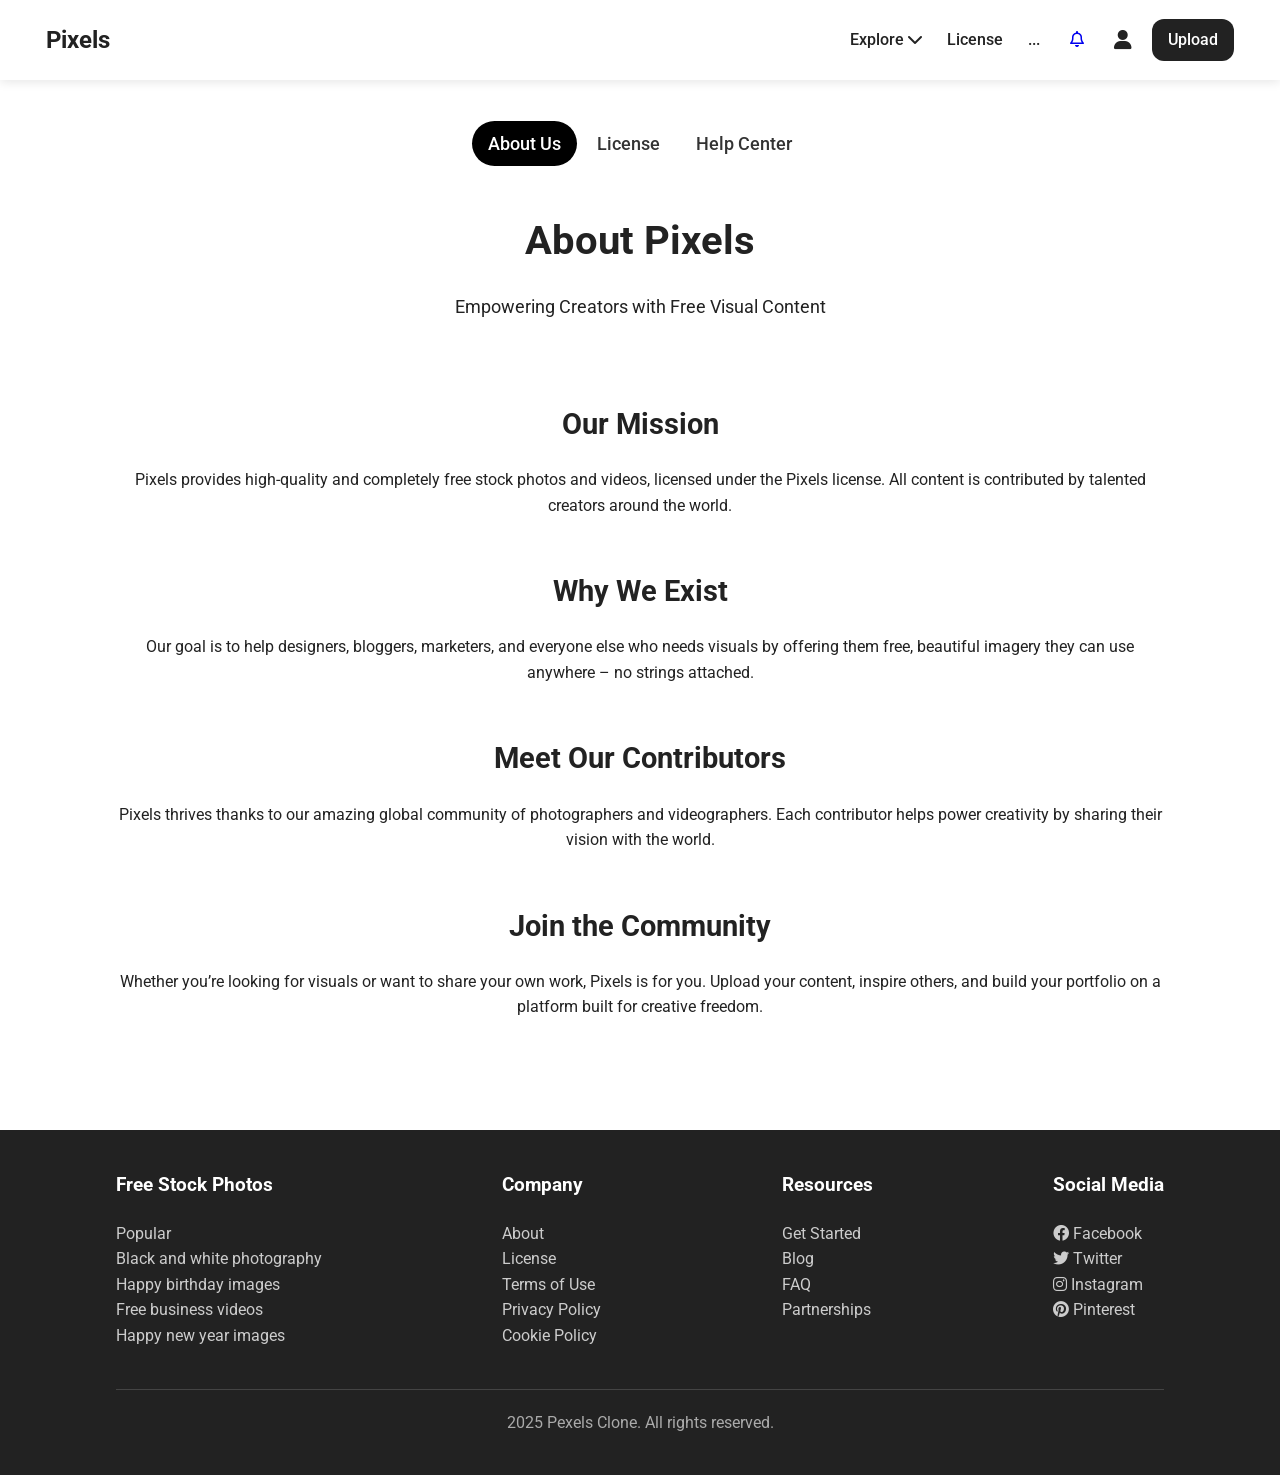
<file: about.html>
<!-- about.html -->
<!DOCTYPE html>
<html lang="en">
  <head>
    <meta charset="UTF-8" />
    <meta name="viewport" content="width=device-width, initial-scale=1.0" />
    <title>About Us - Pixels</title>
    <link rel="stylesheet" href="css/styles2.css" />
    <link
      rel="stylesheet"
      href="https://cdnjs.cloudflare.com/ajax/libs/font-awesome/6.0.0/css/all.min.css"
    />
    <link
      href="https://fonts.googleapis.com/css2?family=Roboto&display=swap"
      rel="stylesheet"
    />
  </head>
  <body>
    <nav class="navbar">
      <div class="nav-container">
        <a href="index.html" class="nav-logo">Pixels</a>

        <div class="nav-main-content">
          <div class="nav-links" id="navLinks">
            <div class="nav-item with-dropdown">
              <a href="#" class="nav-link">
                Explore <i class="fas fa-chevron-down"></i>
              </a>
              <div class="dropdown-menu">
                <a href="#">Discover Photos</a>
                <a href="#">Leaderboard</a>
                <a href="#">Challenges</a>
                <a href="#">Free Videos</a>
                <a href="#">Pixels Blogs</a>
              </div>
            </div>

            <a href="license.html">License</a>

            <div class="more-menu">
              <a href="#" class="ellipsis-toggle">...</a>
              <div class="dropdown-ellipsis">
                <a href="#">Image & Video API</a>
                <a href="#">Apps & Plugins</a>
                <a href="#">Help Center</a>
                <a href="#">Report Content</a>
                <a href="#">Partnerships</a>
                <a href="#">Imprint & Terms</a>
              </div>
            </div>
          </div>

          <a href="#" class="notification"
            ><i class="fa-regular fa-bell"></i
          ></a>

          <button class="btn-upload">
            <i class="fa-solid fa-arrow-up-from-bracket"></i>
          </button>

          <div class="nav-actions">
            <a href="#" class="desktop-user"><i class="fas fa-user"></i></a>
            <a href="#" class="upload">Upload</a>
          </div>
        </div>

        <button class="hamburger">
          <i class="fas fa-bars"></i>
        </button>
      </div>
    </nav>

    <!-- About Header -->
    <header class="license-header">
      <div class="license-categories">
        <a href="about.html" class="active">About Us</a>
        <a href="license.html">License</a>
        <a href="help.html">Help Center</a>
      </div>
      <div class="container">
        <h1>About Pixels</h1>
        <p>Empowering Creators with Free Visual Content</p>
      </div>
    </header>

    <!-- Main About Us Content -->
    <main class="license-content">
      <div class="container">
        <section class="license-section">
          <h2>Our Mission</h2>
          <p>
            Pixels provides high-quality and completely free stock photos and
            videos, licensed under the Pixels license. All content is
            contributed by talented creators around the world.
          </p>
        </section>

        <section class="license-section">
          <h2>Why We Exist</h2>
          <p>
            Our goal is to help designers, bloggers, marketers, and everyone
            else who needs visuals by offering them free, beautiful imagery they
            can use anywhere – no strings attached.
          </p>
        </section>

        <section class="license-section">
          <h2>Meet Our Contributors</h2>
          <p>
            Pixels thrives thanks to our amazing global community of
            photographers and videographers. Each contributor helps power
            creativity by sharing their vision with the world.
          </p>
        </section>

        <section class="license-section">
          <h2>Join the Community</h2>
          <p>
            Whether you’re looking for visuals or want to share your own work,
            Pixels is for you. Upload your content, inspire others, and build
            your portfolio on a platform built for creative freedom.
          </p>
        </section>
      </div>
    </main>

    <footer class="footer">
      <div class="container">
        <div class="footer-container">
          <div class="footer-column">
            <h3>Free Stock Photos</h3>
            <ul>
              <li><a href="#">Popular</a></li>
              <li><a href="#">Black and white photography</a></li>
              <li><a href="#">Happy birthday images</a></li>
              <li><a href="#">Free business videos</a></li>
              <li><a href="#">Happy new year images</a></li>
            </ul>
          </div>

          <div class="footer-column">
            <h3>Company</h3>
            <ul>
              <li><a href="#">About</a></li>
              <li><a href="#">License</a></li>
              <li><a href="#">Terms of Use</a></li>
              <li><a href="#">Privacy Policy</a></li>
              <li><a href="#">Cookie Policy</a></li>
            </ul>
          </div>

          <div class="footer-column">
            <h3>Resources</h3>
            <ul>
              <li><a href="#">Get Started</a></li>
              <li><a href="#">Blog</a></li>
              <li><a href="#">FAQ</a></li>
              <li><a href="#">Partnerships</a></li>
            </ul>
          </div>

          <div class="footer-column">
            <h3>Social Media</h3>
            <ul>
              <li>
                <a href="#"><i class="fab fa-facebook"></i> Facebook</a>
              </li>
              <li>
                <a href="#"><i class="fab fa-twitter"></i> Twitter</a>
              </li>
              <li>
                <a href="#"><i class="fab fa-instagram"></i> Instagram</a>
              </li>
              <li>
                <a href="#"><i class="fab fa-pinterest"></i> Pinterest</a>
              </li>
            </ul>
          </div>
        </div>

        <div class="copyright">
          <p>2025 Pexels Clone. All rights reserved.</p>
        </div>
      </div>
    </footer>
    <script>
      document.addEventListener("DOMContentLoaded", () => {
        const hamburger = document.querySelector(".hamburger");
        const navMainContent = document.querySelector(".nav-main-content");
        const withDropdowns = document.querySelectorAll(
          ".nav-item.with-dropdown"
        );
        const moreMenus = document.querySelectorAll(".more-menu");

        // Toggle mobile menu
        if (hamburger && navMainContent) {
          hamburger.addEventListener("click", (e) => {
            e.stopPropagation();
            navMainContent.classList.toggle("active");

            // Toggle icon hamburger
            const icon = hamburger.querySelector("i");
            if (navMainContent.classList.contains("active")) {
              icon.classList.remove("fa-bars");
              icon.classList.add("fa-times");
            } else {
              icon.classList.remove("fa-times");
              icon.classList.add("fa-bars");
            }
          });
        }

        // Handle dropdown menus
        withDropdowns.forEach((dropdown) => {
          const link = dropdown.querySelector(".nav-link");

          link.addEventListener("click", (e) => {
            e.preventDefault();
            e.stopPropagation(); // Agar tidak menutup saat diklik
            dropdown.classList.toggle("open");
          });
        });

        // Handle more menus
        moreMenus.forEach((menu) => {
          const toggle = menu.querySelector(".ellipsis-toggle");

          toggle.addEventListener("click", (e) => {
            e.preventDefault();
            e.stopPropagation(); // Agar tidak menutup saat diklik
            menu.classList.toggle("open");
          });
        });

        // Close menus when clicking outside
        document.addEventListener("click", (e) => {
          // Close main menu
          if (
            navMainContent.classList.contains("active") &&
            !e.target.closest(".nav-main-content") &&
            !e.target.closest(".hamburger")
          ) {
            navMainContent.classList.remove("active");
            const icon = hamburger.querySelector("i");
            icon.classList.remove("fa-times");
            icon.classList.add("fa-bars");
          }

          // Close dropdowns
          withDropdowns.forEach((dropdown) => {
            dropdown.classList.remove("open");
          });

          // Close more menus
          moreMenus.forEach((menu) => {
            menu.classList.remove("open");
          });
        });
      });
    </script>
  </body>
</html>
</file>
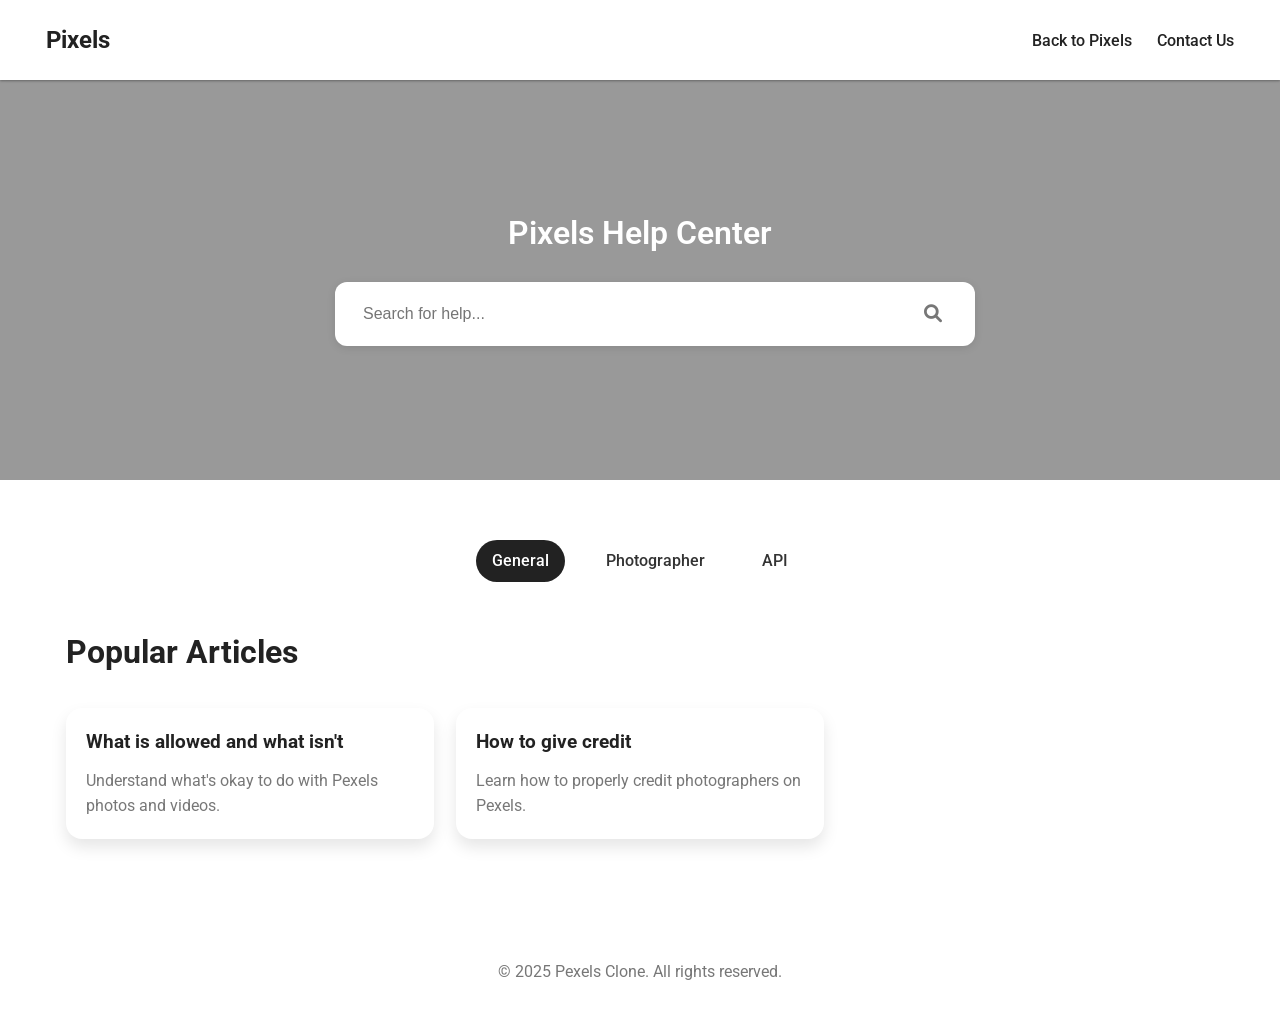
<file: help.html>
<!DOCTYPE html>
<html lang="en">
  <head>
    <meta charset="UTF-8" />
    <meta name="viewport" content="width=device-width, initial-scale=1.0" />
    <title>Pexels License - Free Stock Photo and Video License</title>
    <link
      rel="stylesheet"
      href="https://cdnjs.cloudflare.com/ajax/libs/font-awesome/6.0.0/css/all.min.css"
    />
    <link rel="preconnect" href="https://fonts.googleapis.com" />
    <link rel="preconnect" href="https://fonts.gstatic.com" crossorigin />
    <link
      href="https://fonts.googleapis.com/css2?family=Roboto:ital,wght@0,100..900;1,100..900&display=swap"
      rel="stylesheet"
    />
    <link rel="stylesheet" href="css/styles3.css" />
  </head>
  <body>
    <!-- Navbar Start-->
    <nav class="navbar scrolled">
      <div class="nav-container">
        <div class="nav-logo"><a href="index.html">Pixels</a></div>
        <div class="nav-links">
          <a href="index.html">Back to Pixels</a>
          <a href="#">Contact Us</a>
        </div>
      </div>
    </nav>
    <!-- Navbar End-->

    <!-- Hero Section Start-->
    <section class="hero short-hero">
      <div class="hero-overlay"></div>
      <div class="hero-content">
        <h1 class="hero-title">Pixels Help Center</h1>
        <form class="hero-search">
          <input type="text" placeholder="Search for help..." />
          <button type="submit"><i class="fas fa-search"></i></button>
        </form>
      </div>
    </section>
    <!-- Hero Section End-->

    <!-- Help Center Content -->
    <section class="container help-section">
      <div class="help-categories">
        <a href="#" class="active" data-category="general">General</a>
        <a href="#" data-category="photographer">Photographer</a>
        <a href="#" data-category="api">API</a>
      </div>
      <h2 class="section-title">Popular Articles</h2>

      <!--Article Group-->
      <div class="image-grid" data-content="general">
        <div class="image-card">
          <h3>What is allowed and what isn't</h3>
          <p>Understand what's okay to do with Pexels photos and videos.</p>
        </div>
        <div class="image-card">
          <h3>How to give credit</h3>
          <p>Learn how to properly credit photographers on Pexels.</p>
        </div>
      </div>

      <div class="image-grid" data-content="photographer" style="display: none">
        <div class="image-card">
          <h3>How to upload photos</h3>
          <p>Step-by-step guide to becoming a contributor on Pexels.</p>
        </div>
        <div class="image-card">
          <h3>Photo review process</h3>
          <p>Understand how we approve images and what to expect.</p>
        </div>
      </div>

      <div class="image-grid" data-content="api" style="display: none">
        <div class="image-card">
          <h3>Getting started with the API</h3>
          <p>Learn how to use the Pexels API in your project.</p>
        </div>
        <div class="image-card">
          <h3>API limits and pricing</h3>
          <p>Understand rate limits and available usage plans.</p>
        </div>
      </div>
    </section>

    <!-- Footer -->
    <footer class="footer">
      &copy; 2025 Pexels Clone. All rights reserved.
    </footer>

    <script>
      const categoryLinks = document.querySelectorAll(".help-categories a");
      const contentSections = document.querySelectorAll("[data-content]");

      categoryLinks.forEach((link) => {
        link.addEventListener("click", (e) => {
          e.preventDefault();

          // Hapus active class dari semua link
          categoryLinks.forEach((l) => l.classList.remove("active"));

          // Tambah active ke link yang diklik
          link.classList.add("active");

          // Ambil kategori dari link
          const category = link.dataset.category;

          // Tampilkan konten sesuai kategori
          contentSections.forEach((section) => {
            section.style.display =
              section.dataset.content === category ? "grid" : "none";
          });
        });
      });
    </script>
  </body>
</html>
</file>
<file: css/styles2.css>
/* Base Styles */
:root {
  --primary-color: #05a081;
  --primary-hover-color: #03866c;
  --text-color: #222;
  --light-text: #777;
  --lighter-text: #999;
  --lightest-text: #ccc;
  --white: #fff;
  --light-bg: #f8f9fa;
  --dark-bg: #111;
  --header-height: 80px;
  --box-shadow: 0 1px 3px rgba(0, 0, 0, 0.12), 0 1px 2px rgba(0, 0, 0, 0.24);
}

* {
  margin: 0;
  padding: 0;
  box-sizing: border-box;
  font-family: "Roboto", sans-serif;
  text-decoration: none;
}

body {
  color: var(--text-color);
  line-height: 1.6;
}

.container {
  max-width: 85%;
  margin: 0 auto;
  padding: 0 20px;
  justify-content: center;
}

/* Navbar */
.navbar {
  position: fixed;
  top: 0;
  width: 100%;
  height: var(--header-height);
  background: white;
  z-index: 15;
  padding: 1.6rem 2%;
  box-shadow: 0 2px 10px rgba(0, 0, 0, 0.1);
}

.nav-container {
  display: flex;
  justify-content: space-between;
  align-items: center;
  height: 100%;
  padding: 0 20px;
}

.nav-logo {
  font-size: 24px;
  font-weight: bold;
  color: var(--text-color);
}

.nav-main-content {
  display: flex;
  align-items: center;
  gap: 30px;
}

.nav-links {
  display: flex;
  gap: 25px;
  align-items: center;
}

.nav-links a {
  color: var(--text-color);
  font-weight: 500;
}

.nav-actions {
  display: flex;
  align-items: center;
  gap: 20px;
}

/* Dropdowns */
.dropdown-ellipsis,
.dropdown-menu {
  position: absolute;
  background: white;
  box-shadow: 0 0 10px rgba(0, 0, 0, 0.1);
  display: none;
  z-index: 1000;
  border-radius: 6px;
  flex-direction: column;
}

.dropdown-ellipsis {
  right: 0;
  min-width: 180px;
}

.dropdown-menu {
  top: 100%;
  left: 0;
  min-width: 180px;
}

.dropdown-menu a,
.dropdown-ellipsis a {
  padding: 10px 16px;
  color: #333;
  font-size: 14px;
}

.with-dropdown,
.more-menu {
  position: relative;
}

.with-dropdown:hover .dropdown-menu,
.more-menu:hover .dropdown-ellipsis {
  display: flex;
}

/* Buttons & Icons */
.upload,
.btn-upload {
  background: var(--text-color);
  color: var(--white);
  padding: 8px 16px;
  border-radius: 12px;
  font-weight: 500;
  order: 2;
}

.btn-upload {
  display: none;
}

.desktop-user {
  color: var(--dark-color);
  font-size: 20px;
  background: transparent;
  border-radius: 0;
  padding: 0;
}

.hamburger {
  display: none;
  background: none;
  border: none;
  font-size: 1.5rem;
  cursor: pointer;
}

/* License Page */
.license-header {
  padding: 20px 0;
  text-align: center;
  margin-top: var(--header-height);
}

.license-header h1 {
  font-size: 2.5rem;
  margin-bottom: 20px;
}

.license-header p {
  max-width: 700px;
  margin: 0 auto;
  font-size: 1.1rem;
}

.license-content {
  padding: 60px 0;
}

.license-section {
  margin-bottom: 50px;
  text-align: center;
}

.license-section h2 {
  font-size: 1.8rem;
  margin-bottom: 20px;
  color: var(--text-color);
  text-align: center;
}

.license-section h3 {
  font-size: 1.3rem;
  margin: 30px 0 15px;
}

.license-section p,
.license-section ul {
  margin-bottom: 20px;
  color: var(--dark-color);
}

.license-section ul {
  padding-left: 30px;
  text-align: left;
  margin: auto;
  max-width: 600px;
}

.license-section li {
  margin-bottom: 10px;
}

.license-categories {
  display: inline-block;
  flex-wrap: wrap;
  gap: 0;
  justify-content: center;
  margin-bottom: 30px;
  margin-top: 30px;
  padding-bottom: 20px;
}

.license-categories a {
  font-weight: 500;
  color: #333;
  padding: 12px 16px;
  border-radius: 999px;
  transition: 0.3s;
  white-space: nowrap;
  font-size: large;
}

.license-categories a:hover {
  background: #f0f0f0;
}

.license-categories a.active {
  background: black;
  color: var(--white);
}

/* Lists */
.allowed-list,
.not-allowed-list {
  list-style: none;
  padding-left: 0;
  max-width: 600px;
  margin: 0 auto;
}

.allowed-list li,
.not-allowed-list li {
  display: flex;
  align-items: center;
  padding: 12px 18px;
  margin-bottom: 12px;
  border: 1px solid #ccc;
  border-radius: 12px;
  background-color: #f9f9f9;
}

.allowed-list li::before {
  content: "✔️";
  color: green;
  margin-right: 10px;
  font-size: 1.2rem;
}

.not-allowed-list li::before {
  content: "❌";
  color: red;
  margin-right: 10px;
  font-size: 1.2rem;
}

/* Use Cases */
.use-cases {
  margin-top: 5rem;
}

.use-case-row {
  display: grid;
  grid-template-columns: 1fr 1fr;
  align-items: center;
  gap: 10px;
  margin-bottom: 30px;
}

.use-case img {
  width: 100%;
  height: 300px;
  object-fit: cover;
  border-radius: 12px;
  box-shadow: 0 4px 10px rgba(0, 0, 0, 0.1);
}

/* CTA Buttons */
.cta-buttons {
  display: flex;
  justify-content: center;
  gap: 20px;
  margin: 30px 0;
}

.cta-button {
  background-color: var(--primary-color);
  color: white;
  padding: 12px 24px;
  border-radius: 12px;
  font-weight: bold;
  transition: background-color 0.3s;
}

.cta-button.secondary {
  background-color: white;
  color: black;
}

.cta-button:hover {
  background-color: var(--primary-hover-color);
}

/* Footer */
.footer {
  background: var(--text-color);
  color: white;
  padding: 40px 0;
}

.footer-container {
  display: flex;
  justify-content: space-between;
  flex-wrap: wrap;
  gap: 40px;
}

.footer-column h3 {
  margin-bottom: 20px;
  font-size: 1.2rem;
}

.footer-column ul {
  list-style: none;
}

.footer-column a {
  color: #ccc;
}

.footer-column a:hover {
  color: white;
}

.copyright {
  text-align: center;
  margin-top: 40px;
  padding-top: 20px;
  border-top: 1px solid #444;
  color: #aaa;
}

/* Mobile Styles */
@media (max-width: 768px) {
  .nav-main-content {
    display: none;
    position: fixed;
    top: var(--header-height);
    left: 0;
    width: 100%;
    height: calc(100vh - var(--header-height));
    background: white;
    padding: 20px;
    overflow-y: auto;
    z-index: 1000;
  }

  .nav-main-content.active {
    display: flex;
    flex-direction: column;
    gap: 20px;
  }

  .nav-links {
    flex-direction: column;
    gap: 15px;
  }

  .nav-links a {
    padding: 10px 0;
    border-bottom: 1px solid #eee;
  }

  .hamburger {
    display: block;
    font-size: 1.5em;
    cursor: pointer;
    transition: transform 0.3s ease;
    z-index: 1000;
    margin-left: 12px;
  }

  .with-dropdown .dropdown-menu,
  .more-menu .dropdown-ellipsis {
    position: static;
    display: none;
    box-shadow: none;
    padding-left: 15px;
  }

  .with-dropdown.open .dropdown-menu,
  .more-menu.open .dropdown-ellipsis {
    display: flex;
  }

  .btn-upload {
    display: inline-block;
  }
}
</file>
<file: css/styles3.css>
:root {
  --primary-color: #05a081;
  --primary-hover-color: #03866c;
  --text-color: #222;
  --light-text: #777;
  --white: #fff;
  --header-height: 80px;
  --box-shadow: 0 1px 3px rgba(0, 0, 0, 0.12), 0 1px 2px rgba(0, 0, 0, 0.24);
}

* {
  margin: 0;
  padding: 0;
  box-sizing: border-box;
}

body {
  font-family: "Roboto", sans-serif;
  color: var(--text-color);
  background: var(--white);
  line-height: 1.6;
}

a {
  text-decoration: none;
  color: inherit;
}

button {
  cursor: pointer;
  border: none;
  background: none;
}

.container {
  width: 100%;
  max-width: 1200px;
  margin: auto;
  padding: 0 15px;
}

/* Navbar */
.navbar {
  position: fixed;
  top: 0;
  width: 100%;
  height: var(--header-height);
  background: transparent;
  z-index: 1000;
  transition: 0.3s;
  padding: 1.6rem 2%;
}

.navbar.scrolled {
  background: var(--white);
  box-shadow: var(--box-shadow);
}

.nav-container {
  display: flex;
  justify-content: space-between;
  align-items: center;
  height: 100%;
  padding: 15px 20px;
}

.nav-logo {
  font-size: 24px;
  font-weight: 700;
  color: var(--white);
}

.navbar.scrolled .nav-logo {
  color: var(--text-color);
}

.nav-links {
  display: flex;
  gap: 25px;
}

.nav-links a {
  font-weight: 500;
  color: var(--white);
  transition: 0.3s;
}

.navbar.scrolled .nav-links a {
  color: var(--text-color);
}

/* Hero Section */
.hero {
  position: relative;
  background: url("https://images.pexels.com/photos/325185/pexels-photo-325185.jpeg")
    center/cover no-repeat;
  display: flex;
  align-items: center;
  justify-content: center;
  text-align: center;
  color: var(--white);
  margin-top: var(--header-height);
  height: 800px;
}

.short-hero {
  height: 400px;
}

.hero-overlay {
  position: absolute;
  inset: 0;
  background: rgba(0, 0, 0, 0.4);
}

.hero-content {
  position: relative;
  z-index: 1;
  padding: 0 20px;
  max-width: 650px;
}

.hero-title {
  font-size: 2rem;
  font-weight: 600;
  margin-bottom: 30px;
  line-height: 1.2;
  text-align: center;
}

.hero-search {
  display: flex;
  max-width: 800px;
  margin: 0 auto;
  background: var(--white);
  border-radius: 12px;
  padding: 8px;
  box-shadow: 0 2px 8px rgba(0, 0, 0, 0.1);
  width: 40rem;
}

.hero-search input {
  flex: 1;
  padding: 15px 20px;
  border: none;
  font-size: 16px;
}

.hero-search button {
  background: transparent;
  color: var(--light-text);
  padding: 0 25px;
  border-radius: 8px;
  font-size: 18px;
  transition: 0.3s;
}

.hero-search button:hover {
  background: #eee;
}

/* Help Section */
.help-categories {
  display: flex;
  justify-content: center;
  gap: 25px;
  margin-bottom: 30px;
  padding-bottom: 15px;
  overflow-x: auto;
}

.help-categories a {
  font-weight: 500;
  color: #333;
  padding: 8px 16px;
  border-radius: 999px;
  transition: 0.3s;
  white-space: nowrap;
}

.help-categories a.active {
  background: var(--text-color);
  color: var(--white);
}

.help-categories a:hover {
  background: #f0f0f0;
  text-decoration: underline;
}

.help-categories a.active:hover {
  background: rgb(48, 48, 48);
  color: var(--white);
}

.help-section {
  padding: 60px 2%;
}

.section-title {
  margin-bottom: 30px;
  font-size: 32px;
  font-weight: bold;
}

.image-grid {
  display: grid;
  grid-template-columns: repeat(auto-fill, minmax(360px, 3fr));
  gap: 22px;
  margin-bottom: 20px;
}

.image-card {
  padding: 20px;
  border-radius: 16px;
  box-shadow: 0 8px 16px rgba(0, 0, 0, 0.1);
  background-color: #fff;
  transition: transform 0.3s ease;
}

.image-card:hover {
  transform: translateY(-5px);
}

.image-card p {
  color: var(--light-text);
  margin-top: 10px;
}

/* Footer */
.footer {
  text-align: center;
  padding: 40px 0;
  color: var(--light-text);
}

/* Responsive */
@media (max-width: 768px) {
  .hero-search {
    width: 100%;
  }

  .hero-title {
    font-size: 1.8rem;
  }
}

@media (max-width: 480px) {
  .hero-title {
    font-size: 24px;
  }

  .hero-search input {
    padding: 12px 15px;
  }
}
</file>
